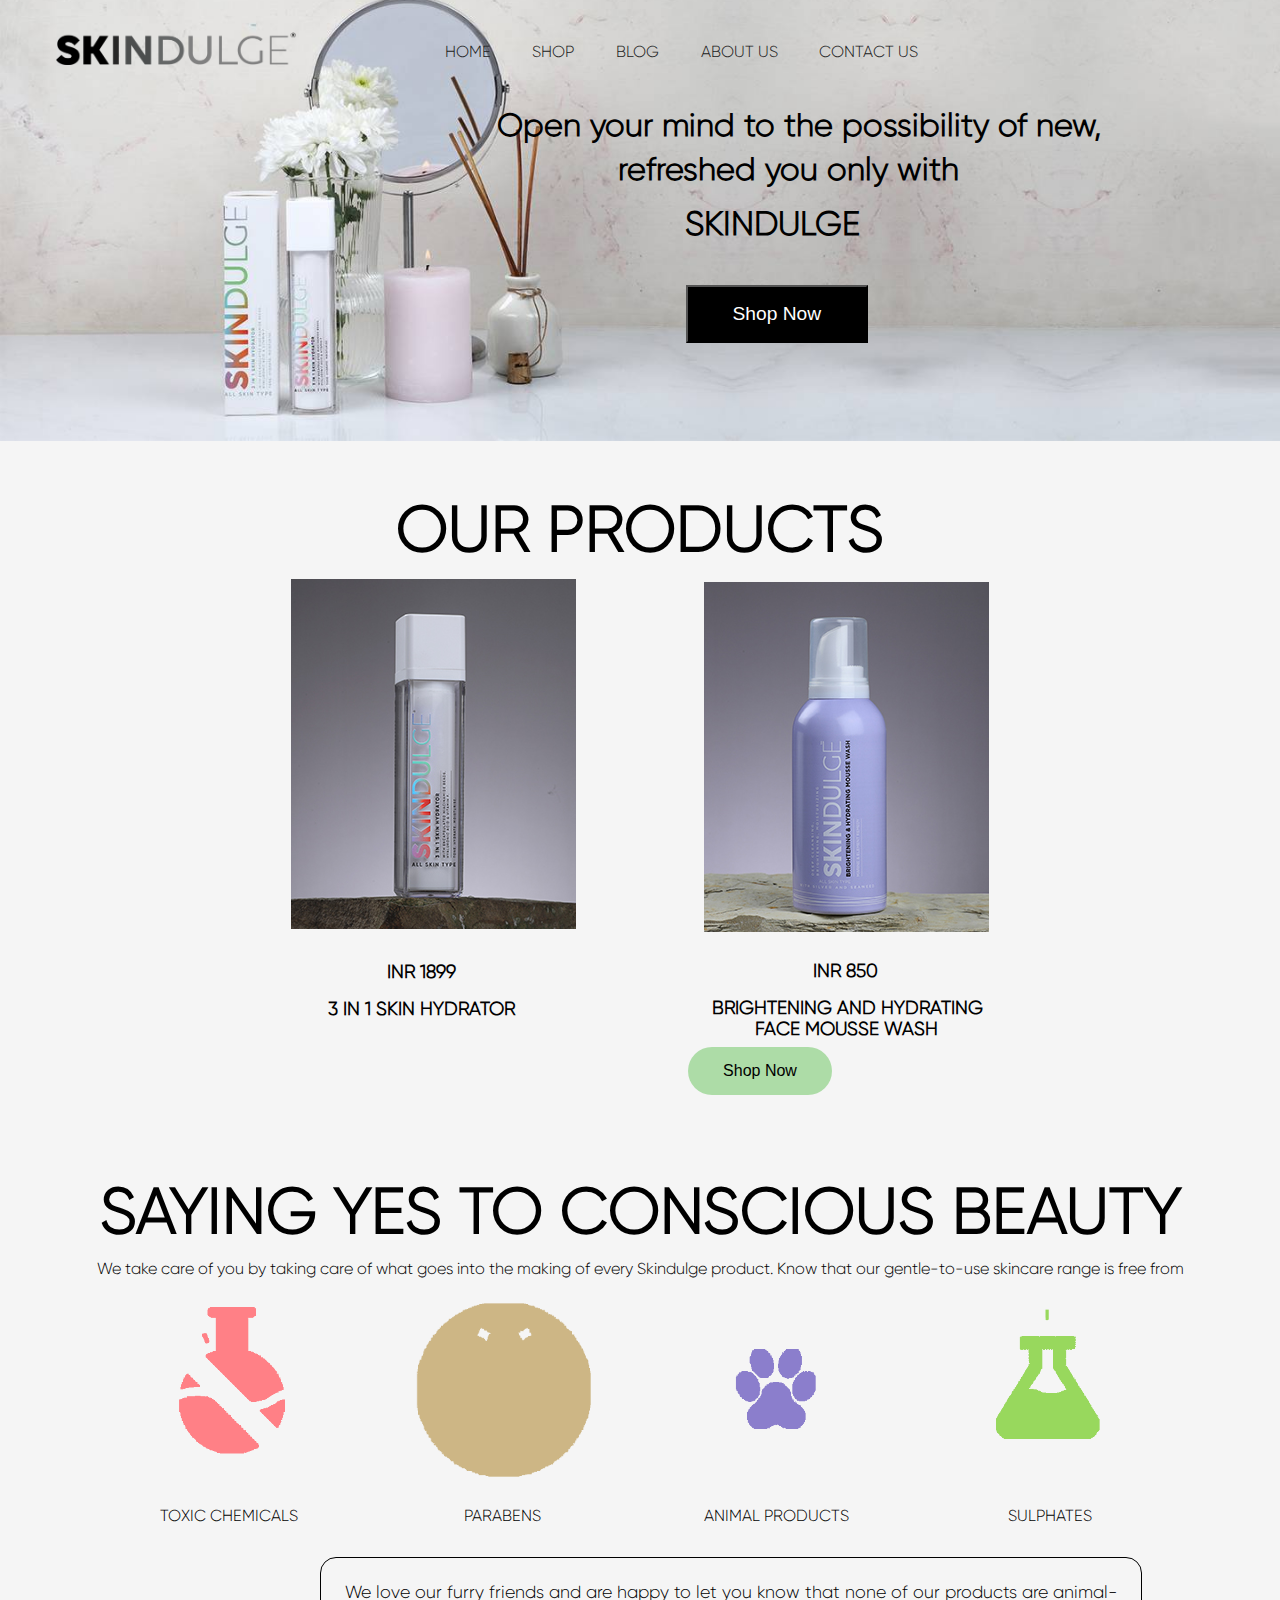
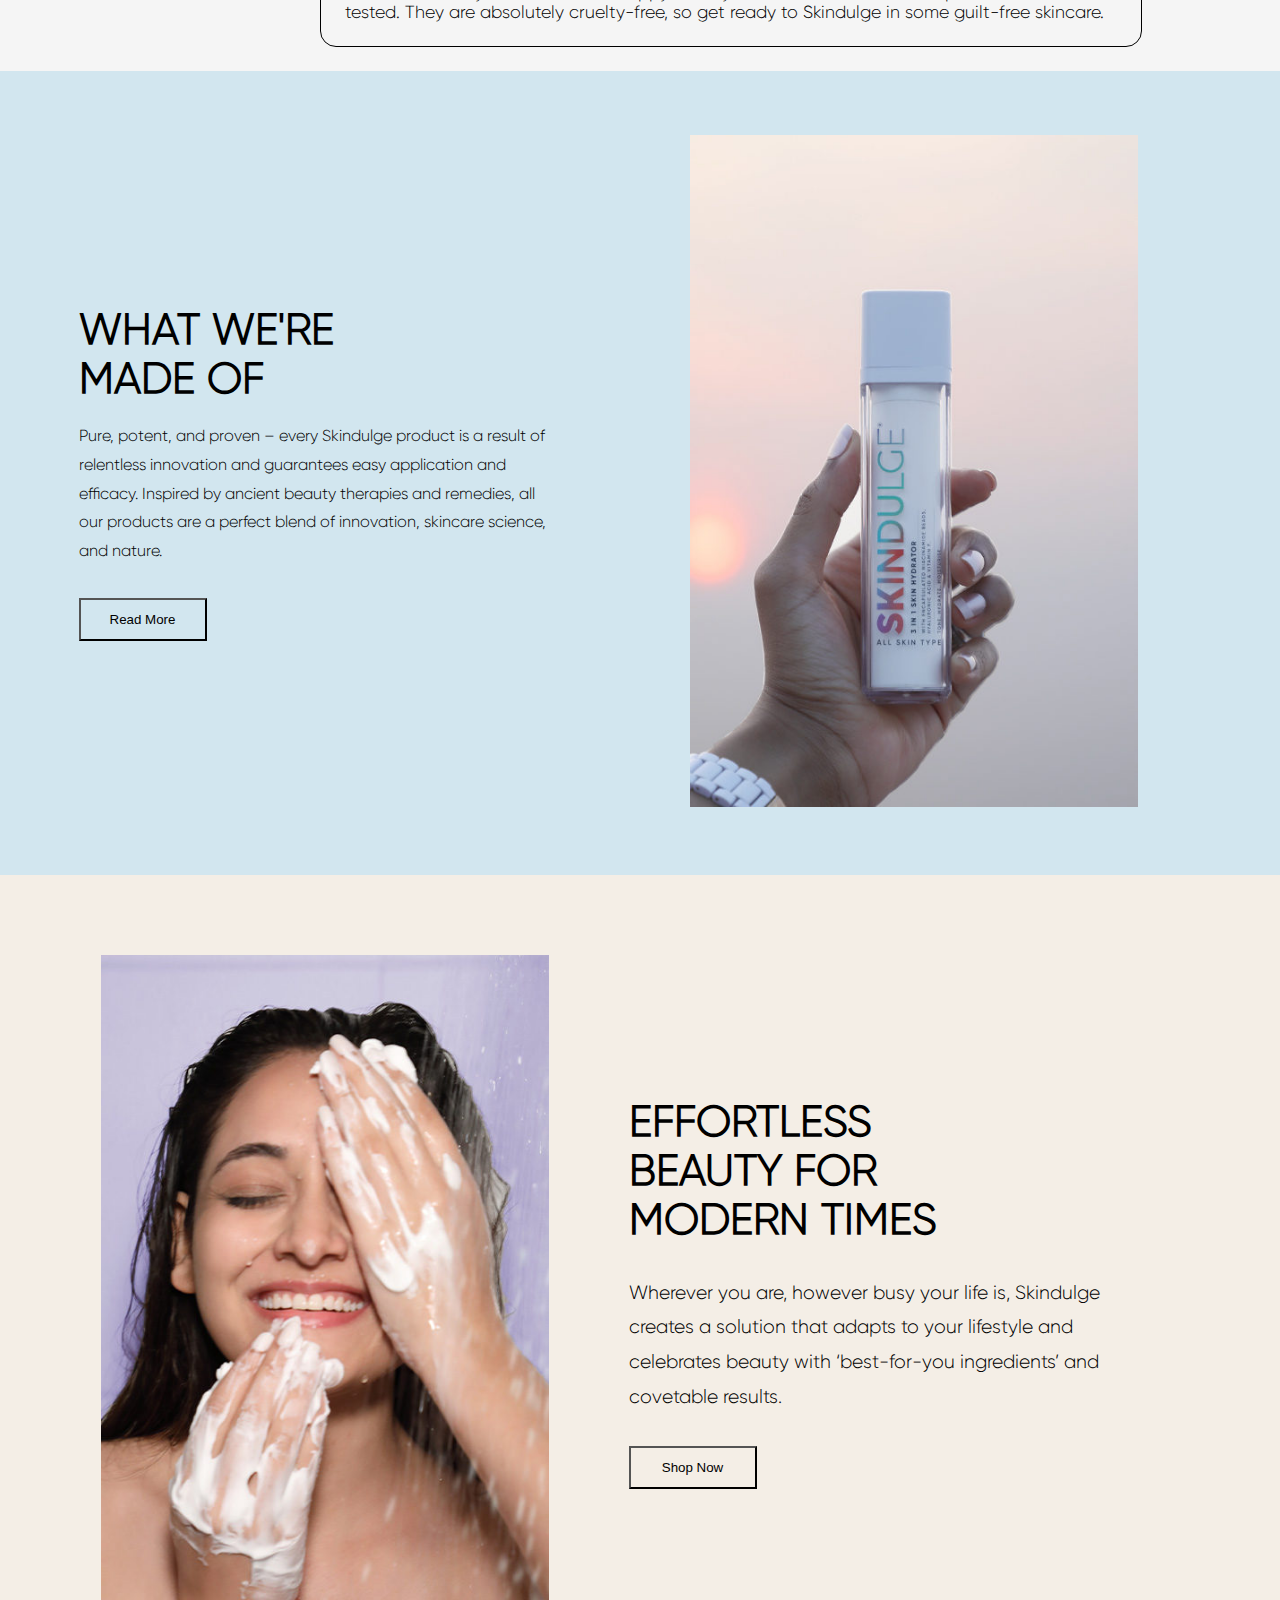
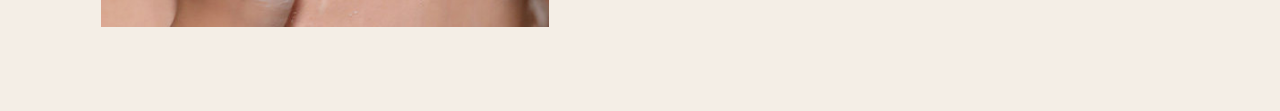
<file: index.html>
<!DOCTYPE html>
<html lang="en">

<head>
    <meta charset="UTF-8">
    <meta http-equiv="X-UA-Compatible" content="IE=edge">
    <meta name="viewport" content="width=device-width, initial-scale=1.0,user-scalable=no">
    <title>SKINDULGE--Skincare Brand</title>
    <!-- 237 zoomed out mobiles --> 
    <link rel="stylesheet" media="screen and (max-width: 480px)" href="phone1.css">
    <link rel="stylesheet" href="style.css">
</head>

<body>
    <header class="head">
        <nav class="navbar">
            <img class="logo1" src="logo.png" alt="">
            <ul class="navlist">
                <li><a href="index.html">HOME</a> </li>
                <li><a href="shop.html">SHOP</a> </li>
                <li><a href="#blog">BLOG</a></li>
                <li><a href="aboutus.html">ABOUT US </a></li>
                <li><a href="#contact">CONTACT US</a></li>
            </ul>
        </nav>
        <img class="bgone" src="photo1.jpg" alt="">
        <img class="mobiles" src="mobilebg1.jpeg" alt="">
        <div class="bgtext">
            <h1 class="open">Open your mind to the possibility of new,</h1>
            <h1 class="refreshed">&emsp;&emsp;&emsp; &ensp;refreshed you only with</h1>
            <h1 class="skin">SKINDULGE</h1>
            <button id="shopnow">Shop Now</button>
        </div>
    </header>
    <section class="product">
        <div class="protext">
            <h1>OUR PRODUCTS</h1>
        </div>
        <div class="proimg">
            <div class="threeinone">
                <img src="3in1.jpg" alt="">
                <h3 class="price1">INR 1899</h3>
                <h3 class="des1">3 IN 1 SKIN HYDRATOR</h3>
            </div>
            <div class="facehy">
                <img src="face.jpg" alt="">
                <h3 class="price2">INR 850</h3>
                <h3 class="des2">BRIGHTENING AND HYDRATING <br>&emsp;&emsp; FACE MOUSSE WASH</h3>
            </div>
        </div>
        <button class="buy">Shop Now</button>
    </section>
    <section class="gif">
        <div class="yes">
            <h1>SAYING YES TO CONSCIOUS BEAUTY</h1>
        </div>
        <div class="para1">

            <p>We take care of you by taking care of what goes into the making of every Skindulge product. Know that our
                gentle-to-use skincare range is free from</p>
        </div>
        <div class="gifs4">
                <div>
                    <img class="toxicgif" src="toxic.gif" alt="">
                    <p class="samegif1">TOXIC CHEMICALS</p>
                </div>
                <!-- <p>TOXIC CHEMICALS</p> -->
                <div>
                    <img class="paragif" src="para.gif" alt="">
                    <p class="samegif2">PARABENS</p>
                </div>

            <div>
                <img class="animalgif" src="animal.gif" alt="">
                <p class="samegif3">ANIMAL PRODUCTS</p>
            </div>
            <div>
                <img class="sulphategif" src="sulphate.gif" alt="">
                <p class="samegif4">SULPHATES</p>
            </div>
        </div>
        <div class="welove">
            <p>We love our furry friends and are happy to let you know that none of our products are animal- <br>
                tested. They are absolutely cruelty-free, so get ready to Skindulge in some guilt-free skincare.</p>
        </div>
    </section>
    <section class="madeof">
        <div>
            <h1>WHAT WE'RE <br> MADE OF</h1>
            <p>Pure, potent, and proven – every Skindulge product is a result of <br> relentless innovation and guarantees easy application and <br> efficacy. Inspired by ancient beauty therapies and remedies, all <br> our products are a perfect blend of innovation, skincare science, <br> and nature.</p>
            <button>Read More</button>
        </div>
        <div>
            <img src="made.jpg" alt="">
        </div>
    </section>
    <section class="effort">
        <div>
            <img src="Effortless-Beauty.jpg" alt="">
        </div>
        <div>
            <h1>
                EFFORTLESS <br> BEAUTY FOR <br> MODERN TIMES
            </h1>
            <p>Wherever you are, however busy your life is, Skindulge <br> creates a solution that adapts to your lifestyle and <br> celebrates beauty with ‘best-for-you ingredients’ and <br> covetable results.</p>
            <button>Shop Now</button>
        </div>
    </section>

</body>

</html>
</file>
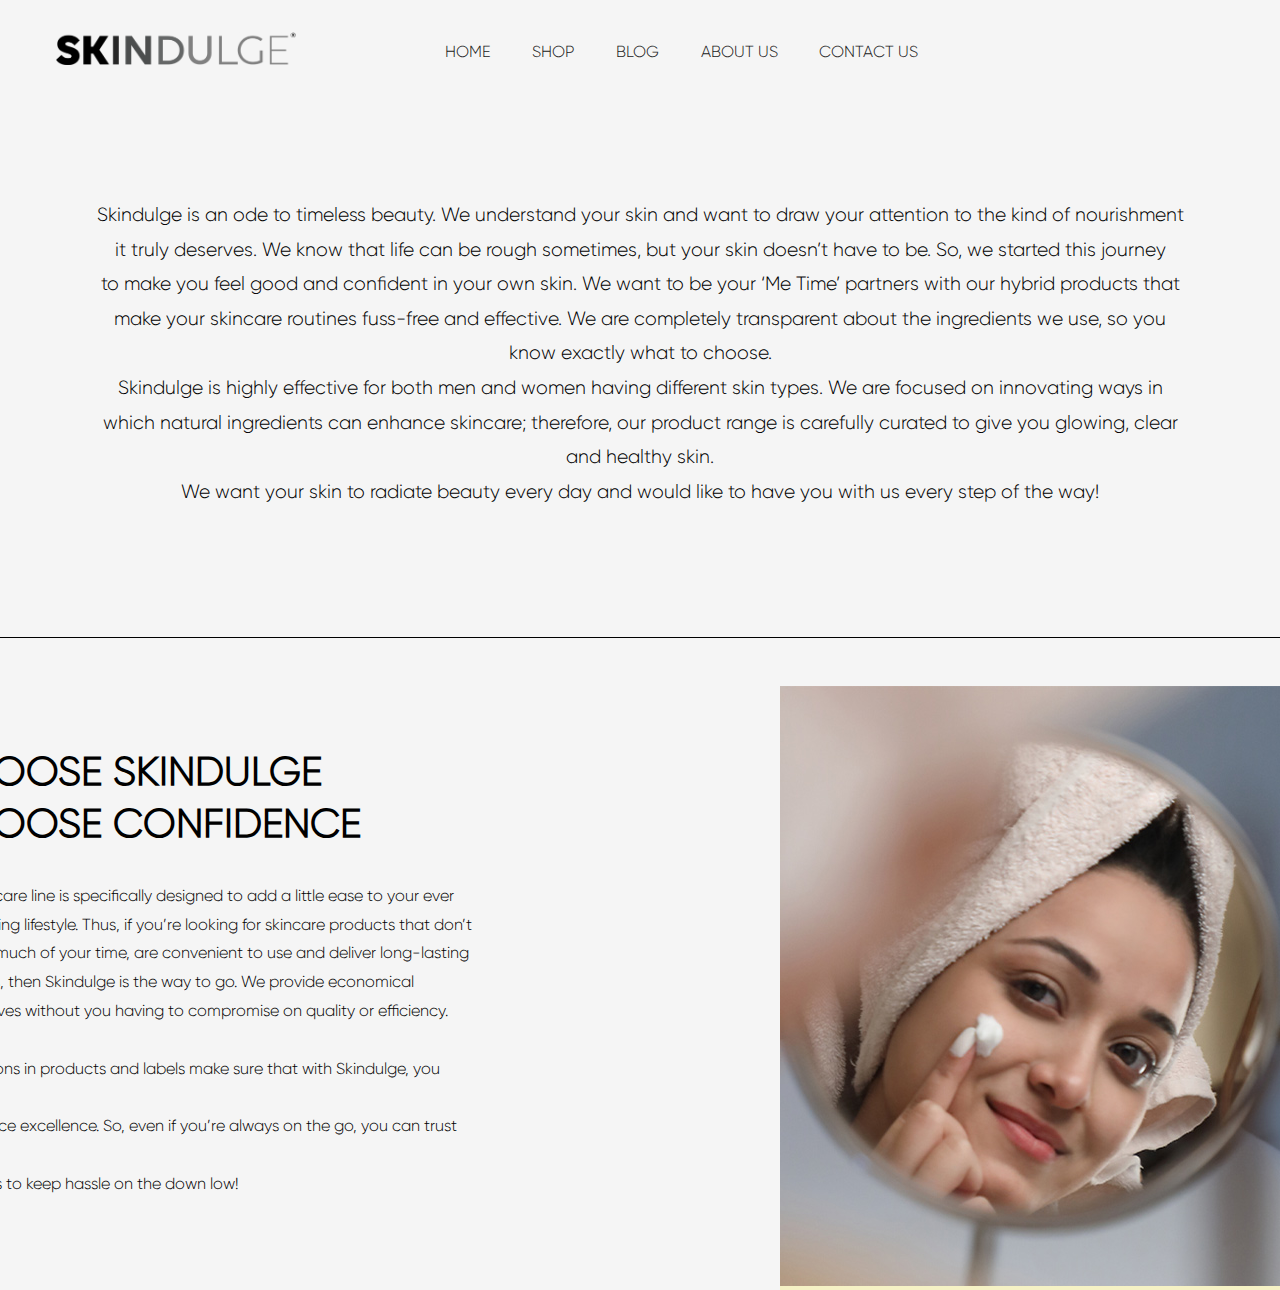
<file: aboutus.html>
<!DOCTYPE html>
<html lang="en">

<head>
    <meta charset="UTF-8">
    <meta http-equiv="X-UA-Compatible" content="IE=edge">
    <meta name="viewport" content="width=device-width, initial-scale=1.0">
    <title>Document</title>
    <link rel="stylesheet" href="about.css">
</head>

<body>
    <header class="head">
        <nav class="navbar">
            <img class="logo1" src="logo.png" alt="">
            <ul class="navlist">
                <li><a href="index.html">HOME</a> </li>
                <li><a href="shop.html">SHOP</a> </li>
                <li><a href="#blog">BLOG</a></li>
                <li><a href="aboutus.html">ABOUT US </a></li>
                <li><a href="#contact">CONTACT US</a></li>
            </ul>
        </nav>
    </header>
    <section class="first">
        <p>Skindulge is an ode to timeless beauty. We understand your skin and want to draw your attention to the kind
            of nourishment <br> it truly deserves. We know that life can be rough sometimes, but your skin doesn’t have
            to be. So, we started this journey <br> to make you feel good and confident in your own skin. We want to be
            your ‘Me Time’ partners with our hybrid products that <br> make your skincare routines fuss-free and
            effective. We are completely transparent about the ingredients we use, so you <br> know exactly what to
            choose. <br>
            Skindulge is highly effective for both men and women having different skin types. We are focused on
            innovating ways in <br> which natural ingredients can enhance skincare; therefore, our product range is
            carefully curated to give you glowing, clear <br> and healthy skin. <br>
            We want your skin to radiate beauty every day and would like to have you with us every step of the way! </p>
    </section>
    <section class="second">
        <div class="heading">
            <h1>
                CHOOSE SKINDULGE <br> CHOOSE CONFIDENCE
            </h1>
            <p>
                Our skincare line is specifically designed to add a little ease to your ever <br> demanding lifestyle. Thus,
                if you’re looking for skincare products that don’t <br> take up much of your time, are convenient to use and
                deliver long-lasting <br> solutions, then Skindulge is the way to go. We provide economical <br>
                alternatives without you having to compromise on quality or efficiency. Our <br> innovations in products and
                labels make sure that with Skindulge, you always <br> experience excellence. So, even if you’re always on
                the go, you can trust our <br> products to keep hassle on the down low!
            </p>
        </div>
        <div class="image1">
            <img src="confidence.jpg" alt="">

        </div>
    </section>
</body>

</html>
</file>
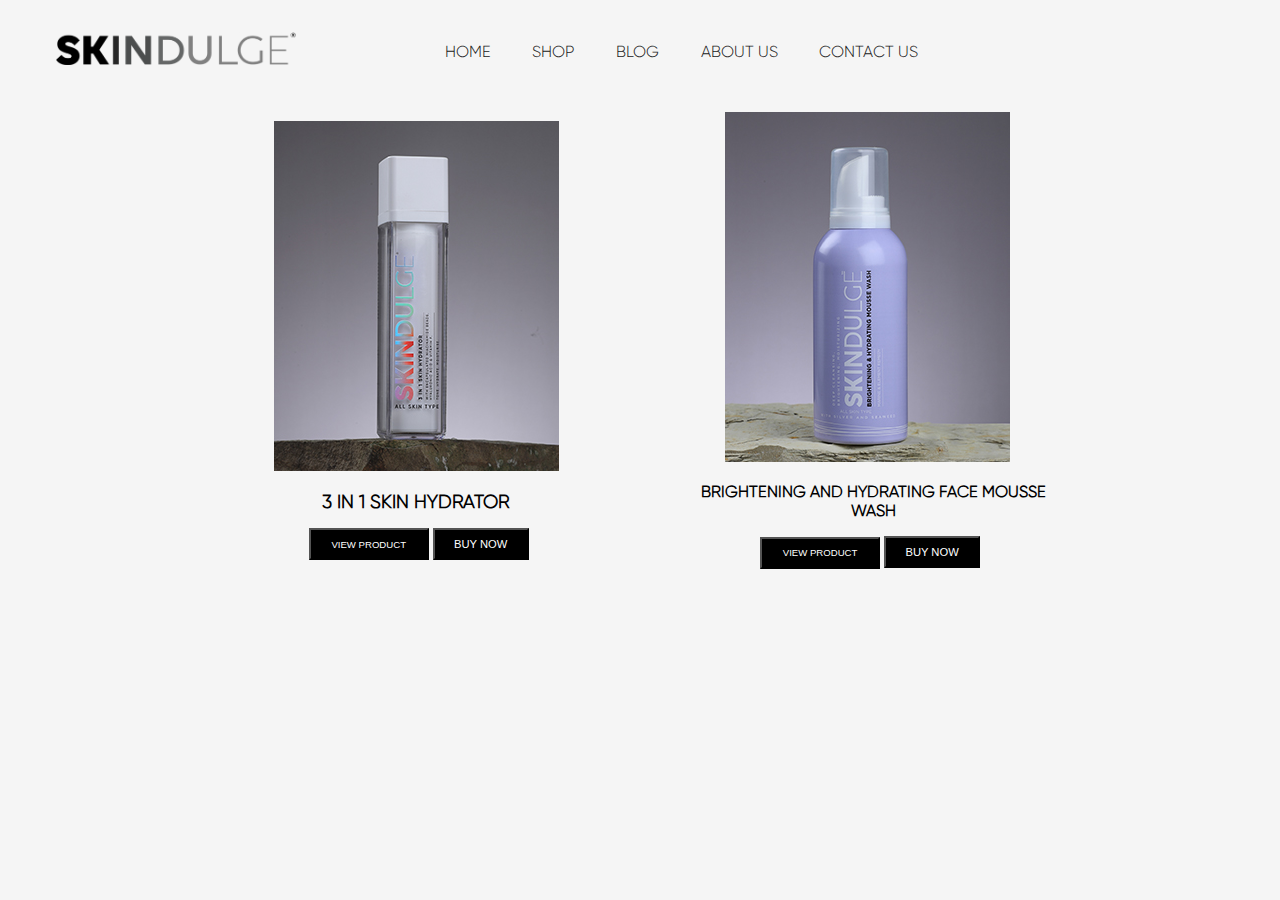
<file: shop.html>
<!DOCTYPE html>
<html lang="en">
<head>
    <meta charset="UTF-8">
    <meta http-equiv="X-UA-Compatible" content="IE=edge">
    <meta name="viewport" content="width=device-width, initial-scale=1.0">
    <link rel="stylesheet" href="shopstyle.css">
    <title>Document</title>
</head>
<body>
    <header class="head">
        <nav class="navbar">
            <img class="logo1" src="logo.png" alt="">
            <ul class="navlist">
                <li><a href="index.html">HOME</a> </li>
                <li><a href="#shop">SHOP</a> </li>
                <li><a href="#blog">BLOG</a></li>
                <li><a href="#about">ABOUT US </a></li>
                <li><a href="#contact">CONTACT US</a></li>
            </ul>
        </nav>
    </header>
    <section class="items" >
        <div class="item1">
            <img src="3in1.jpg" alt="">
            <h3>3 IN 1 SKIN HYDRATOR</h3>
            <div class="buttons">
                <button class="vp">VIEW PRODUCT</button>
                <button class="buy">BUY NOW</button>
            </div>
        </div>
        <div class="item2">
            <img src="face.jpg" alt="">
            <h3 class="bright">BRIGHTENING AND HYDRATING FACE MOUSSE WASH</h3>
            <div class="buttons">
                <button class="vp">VIEW PRODUCT</button>
                <button class="buy">BUY NOW</button>
            </div>
        </div>
    </section>
</body>
</html>
</file>
<file: phone1.css>
html,body{
    overflow-x: hidden;
}

.head{
    width: 100vw !important;
}
.navbar{
    flex-direction: column;
}
.mobiles{
    visibility: visible !important;
    width: 100vw !important;
    height: 40vh !important;
    position: relative !important;
    top: 4rem !important;
    z-index: -1;
}
.logo1{
    position: relative;
    height: 2.3rem !important;
    width: 15rem !important;
    left:1.1rem;
    top: -1rem;
    overflow: hidden !important;
}
.navlist{
    /* background-color: black; */
    position: relative;
    left: -7.7rem;
    top: -2.5rem;
    margin-left: 0%;
}
.mobile{
    background: url('mobilebg.jpeg');
}
.bgone{
    /* background: url('mobilebg.jpeg'); */
    display: none;
    /* margin-top: 7rem; */
    /* width: 100vw !important; */
    /* height: 30vh !important; */
    /* position: relative; */
    /* right: 4rem; */
    /* right:0rem */
}
.open {
    display: none;
    position: relative;
    top: 1rem;
    left: 8.3rem;
    font-size: 0.6rem;
}
.refreshed {
    display: none;
    position: relative;
    top: 0.8rem;
    left:6.1rem;
    font-size: 0.6rem;
}
.skin{
    display: none;
    position: relative;
    top: 0.4rem;
    right: -4.2rem !important;
    font-size: 12px !important;
}


.navbar ul li a {
    padding: 2.6rem 1.2rem !important;
    font-size: 0.7rem !important;
    /* display: none !important; */
}

#shopnow{
    position: absolute;
    top: 6rem;
    right: -5rem;
    height: 1rem !important;
    width: 3rem !important;
    font-size: 0.5rem !important ;
}
.product{
    position: relative !important;
    top: 6rem !important;
}
.gif{
    position: relative;
    top: 6rem;
}
.madeof{
    position: relative;
    top: 6rem;

}
.effort{
    position: relative;
    top: 6rem;
}
.protext h1{
    font-size: 1.2rem;
    position: relative;
    top: 0rem;
    left: 0.3rem;
    /* padding: -100px !important; */
}
#shopnow{
    visibility: hidden;
}
.proimg{
    flex-direction: column;
}
.proimg img{
    padding: 1rem 0rem !important;
}
.threeinone{
    position: relative;
    right: 5.8rem;
}
.threeinone img{
    margin-left:11rem !important;
    /* position: relative; */
    /* right: 4rem; */
    /* display: block;
    height: 15rem;
    width: 10rem; */
}
.threeinone h3{
    padding: 0.2rem 0 !important; 
}
.price1{
    margin-left:18rem !important;
    font-size: 1rem;
}
.des1{
    margin-left: 15rem !important;
    font-size: 1rem;
    /* justify-content: center; */
    /* text-align: center !important; */
    margin-bottom: 1.2rem;
}
.facehy img{
    margin-left: 7.8rem;
    /* display: block;
    height: 15rem;
    width: 10rem; */
}
.facehy{
    position: relative;
    right:4rem;
}
.facehy h3{
    padding: 0.2rem 0 !important; 
}
.price2{
    margin-left: 14.7rem !important;
    font-size: 1rem;
    /* width: fit-content !important; */
}
.des2{
    margin-left: 11.5rem !important;
    position: relative !important;
    right: 1.7rem !important;
    font-size: 0.9rem;
    /* margin-right: 2rem !important; */
}
.buy{
    display: none;
    /* position: relative !important; */
    /* right: 40rem !important; */
    /* margin-left: 47rem !important; */
    /* margin-left: 2rem !important; */
    /* margin-left:1rem !important; */
    /* margin-top: 1rem !important; */
}
.yes{
    font-size:0.8rem !important;
    margin-top: 1rem !important;
    background-color: #97A3C3;
    padding: 1rem 0;
    /* display: block !important; */
    /* width: 100vw !important; */
    /* text-align: center !important; */
}
/* .yes h1{
    position: relative;
    left: 1.2rem;
} */
.para1{
    padding: 1rem 1rem !important;
}
.gifs4{
    flex-direction: column;
}
.welove{
    margin-left: 2rem !important ;
    margin-top: 2rem;
    /* font-size: 4rem !important; */
    height: 6rem !important;
    width: 20rem !important;
    border: 0.1rem solid black;
    border-radius: 1rem;

}
.welove p{
    padding: 1em 1rem !important;
    /* margin-left: 1rem; */
    font-size: 0.8rem !important;
}
.madeof{
    flex-direction: column;
    padding-bottom: 0rem !important;
}
.madeof button{
    display: none;
}
.madeof h1{
    font-size:  1.5rem !important;
    margin-left: 1rem;
}
.madeof br{
    /* display: inline; */
    display: none !important;
    /* margin-left: 1rem  ; */
}
.madeof p{
    font-size: 1.2rem !important;
    margin-left: 1rem;
    margin-right: 0rem !important;
    margin-bottom: 4rem;
}
.madeof img{
    position: relative !important;
    left:2rem !important;
}

.effort{
    flex-direction: column-reverse;
}
.effort br {
    display: none !important;
}
.effort h1{
    font-size:  1.5rem !important;
    margin-top: 2.5rem;
    margin-left: 1rem;
}
.effort p{
    font-size: 1.2rem !important;
    margin-left: 1rem;
    margin-right: 1rem !important;
    margin-bottom: 4rem;
}
.effort button{
    margin-top: 0rem !important;
    margin-left: 1rem;
    /* background: fixed; */
    color: white !important;
    background-color: black !important;
}
.effort img{
    position: relative !important;
    left:0.0rem !important;
    width: 100vw !important;
    height: 70vh !important;
}
</file>
<file: style.css>
*{
    margin: 0;
    padding: 0;
}
html,body{
    overflow-x: hidden;
}
body {
    position: relative;
     /*Hide horizontal scrollbar  */
    background-color: #F5F5F5;
    font-family: Gilroy-Light;

  }
@font-face {
    font-family: Gilroy-Light;
    src: url(Gilroy-Light.otf);
}

.navbar{
    display: flex;
    position: absolute;
    /* flex-direction: column; */
}

.navbar ul{
    display: flex;
    /* align-items: center;
    justify-content: center;
    margin-left :8em ;
    margin-top: 1.2em; */
}
.navbar ul li{
    /* padding: 1.5em; */
    list-style: none;
}
.navlist{
    margin-left: 8rem;
}
.navbar ul li a{
    display: block;
    padding: 2.6rem 1.3rem;
    border-radius: 20px;
    text-decoration: none;
    color: rgb(32, 32, 32);
}
/* .navbar::before{
    content: "";
    background-color: black;
    position: absolute;
    height: 100%;
    width: 100%;
    z-index: -1;
} */
.navlist li a:hover{
    color: gray;
    text-decoration: underline;
    cursor: pointer;
}
.mobiles{
    visibility: hidden;
    /* width: 100vw; */
    /* width: 100vw; */
    position: absolute;
    top:-1rem;
    /* z-index: -1; */
}

.logo1{
    height: 33px;
    width: 240px;
    margin-left: 3.5em;
    margin-top: 2em;
}

.bgone{
    width: 100vw;
    position: relative;
    top:-3em;
    z-index: -1;
}
.bgtext{
    position:absolute;
    top: 6.5em;
    right: 11em;
}
.bgtext h1{
    padding: 0.1em;
}
.skin{
    margin-top: 0.3em;
    margin-left:5.6em;
    font-size: 2.1em;
}
#shopnow{
    background-color: black;
    color: white;
    height:3em;
    width: 9.5em;
    font-size: 1.2em;
    margin-left: 10em;
    margin-top: 2em;
    cursor: pointer;

}
.protext {
    font-size: 2rem;
    display: flex;
    align-items: center;
    justify-content: center;
}
.proimg{
    display: flex;
    justify-content: center;
    align-items: center;
}
.proimg img{
    padding: 1rem 4rem;
}
.threeinone img{
    position: relative;
    top: -4px;
}
.threeinone h3{
    padding: 0.5rem 0; 
}
.price1{
    margin-left: 10rem;
}
.des1{
    margin-left: 6.3rem;
    margin-bottom: 1.2rem;
}
.facehy h3{
    padding: 0.5rem 0; 
}
.price2{
    margin-left: 10.8rem;
}
.des2{
    margin-left: 4.5rem;
}
.buy{
    background-color: #ADDCA7;
    font-size: 1rem;
    height: 3rem;
    width: 9rem;
    border-radius: 10rem;
    border: none;
    margin: 0 43rem;
}
.yes{
    display: flex;
    justify-content: center;
    align-items: center;
    margin-top: 5rem;
    font-size: 2rem;
    
}
.para1{
    display: flex;
    justify-content: center;
    align-items: center;
    margin-top: 0.7rem;
    /* font-size: 2rem; */
}

.gifs4{
    display: flex;
    align-items: center;
    justify-content: center;
}
.gifs4 img{
    padding: 1.5rem 3rem;
}
.toxicgif{
    height: 11rem;
    width: 11rem;
}
.paragif{
    height: 11rem;
    width: 11rem;

}
.animalgif{
    height: 11rem;
    width: 11rem;
}
.sulphategif{
    height: 11rem;
    width: 11rem;
}
.samegif1{
    margin-top: 0;
    margin-left: 4rem;
}
.samegif2{
    margin-left: 6rem;
}
.samegif3{
    margin-left: 4rem;
}
.samegif4{
    margin-left: 6rem;
}

.welove{
    margin-left: 20rem ;
    margin-top: 2rem;
    height: fit-content;
    width: fit-content;
    border: 0.1rem solid black;
    border-radius: 1rem;

}
.welove p{
    padding: 1.5rem 1.5rem;
    font-size: 1.1rem;
}
.madeof{
    margin-top: 1.5rem;
    padding: 4rem 0;
    display: flex;
    justify-content: center;
    align-items: center;
    background-color: #D2E6EF;
}
.madeof h1{
    font-size: 2.7rem;
}
.madeof p{
    line-height: 1.8;
    margin-top: 1.2rem;
    margin-right: 9rem;
font-size: 1rem ;
}
.madeof img{
    height: 42rem;
    margin-right: 4rem;
}
.madeof button{
    height: 2.7rem;
    width: 8rem;
    background: transparent;
    margin-top: 2rem;
    /* border: 2rem; */
}
.effort{
    background-color: #F4EEE6;
    display: flex;
    justify-content: center;
    align-items: center;
}
.effort img{
    height: 42rem;
    padding: 5rem 0;
    position: relative;
    right: 5rem;
}
.effort h1{
    font-size: 2.7rem;
    margin-bottom: 2rem;
}
.effort p{
    line-height: 1.8;
    /* margin-top: 1.2rem; */
    /* margin-right: 9rem; */
    font-size: 1.2rem ;
}
.effort button{
    height: 2.7rem;
    width: 8rem;
    background: transparent;
    margin-top: 2rem;
    /* border: 2rem; */
}

/* @media only screen and (max-width: 600px) {   
    body {     background-color: black;   
    }
} */
</file>
<file: about.css>
*{
    margin: 0;
    padding: 0;
}
body {
    overflow-x: hidden; /*Hide horizontal scrollbar  */
    background-color: #F5F5F5;
    font-family: Gilroy-Light;

  }
@font-face {
    font-family: Gilroy-Light;
    src: url(Gilroy-Light.otf);
}

.navbar{
    display: flex;
    position: relative;
    /* flex-direction: column; */
}

.navbar ul{
    display: flex;
    /* align-items: center;
    justify-content: center;
    margin-left :8em ;
    margin-top: 1.2em; */
}
.navbar ul li{
    /* padding: 1.5em; */
    list-style: none;
}
.navlist{
    margin-left: 8rem;
}
.navbar ul li a{
    display: block;
    padding: 2.6rem 1.3rem;
    border-radius: 20px;
    text-decoration: none;
    color: rgb(32, 32, 32);
}

.navlist li a:hover{
    color: gray;
    text-decoration: underline;
    cursor: pointer;
}

.logo1{
    height: 33px;
    width: 240px;
    margin-left: 3.5em;
    margin-top: 2em;
}
.first{
    position: relative;
    top: 6rem;
    line-height: 1.8;
    display: flex;
    align-items: center;
    justify-content: center;
    text-align: center;
    font-size: 1.2rem; 
    border-bottom: 0.1rem solid black;
    /* margin-bottom: 10rem ; */
    padding-bottom: 8rem;
}
.second{
    position: relative;
    top: 9rem;
    display: flex;
    justify-content: center;
    align-items: center;
}
.heading{
    position: relative;
    right: 4rem;
    
}
.heading h1{
    line-height: 1.3;
    font-size: 2.5rem;
    margin-bottom: 2rem;
}
.heading p{
    line-height: 1.8;
    font-size: 1rem;
    margin-bottom: 2rem;
}
.image1{
    background-color: #F6F2C5;
    margin-left: 15rem;
}
</file>
<file: shopstyle.css>
*{
    margin: 0;
    padding: 0;
}
body {
    overflow-x: hidden; /*Hide horizontal scrollbar  */
    background-color: #F5F5F5;
    font-family: Gilroy-Light;

  }
@font-face {
    font-family: Gilroy-Light;
    src: url(Gilroy-Light.otf);
}

.navbar{
    display: flex;
    position: absolute;
    /* flex-direction: column; */
}

.navbar ul{
    display: flex;
    /* align-items: center;
    justify-content: center;
    margin-left :8em ;
    margin-top: 1.2em; */
}
.navbar ul li{
    /* padding: 1.5em; */
    list-style: none;
}
.navlist{
    margin-left: 8rem;
}
.navbar ul li a{
    display: block;
    padding: 2.6rem 1.3rem;
    border-radius: 20px;
    text-decoration: none;
    color: rgb(32, 32, 32);
}
/* .navbar::before{
    content: "";
    background-color: black;
    position: absolute;
    height: 100%;
    width: 100%;
    z-index: -1;
} */
.navlist li a:hover{
    color: gray;
    text-decoration: underline;
    cursor: pointer;
}

.logo1{
    height: 33px;
    width: 240px;
    margin-left: 3.5em;
    margin-top: 2em;
}

.items{
    display: flex;
    align-items: center;
    justify-content: center;
    /* padding: 6rem 0; */
    position: relative;
    top: 7rem;
}
.item1{
    position: relative;
    right: 2rem;
}
.item1 h3{
    position: relative;
    left: 3rem;
    margin-top: 1rem;
}
button{
    margin-top: 1rem;
    padding: 0rem 1rem ;
    background-color: black;
    color: white;
}
.vp{
    width:7.5rem;
    height: 2rem;
    font-size: 0.6rem;
    margin-left:2.2rem;
}
.buy{
    width:6rem;
    height: 2rem;
    font-size: 0.7rem;
    /* margin-left: 3rem; */
}
.item2{
    position: relative;
    left: 8.4rem;
}
.bright{
    width: 24rem;
    /* border: 2px solid black; */
    text-align: center;
    position: relative;
    right: 2.7rem;
    margin-top: 1rem ;
    font-size: 1rem;
}
</file>
